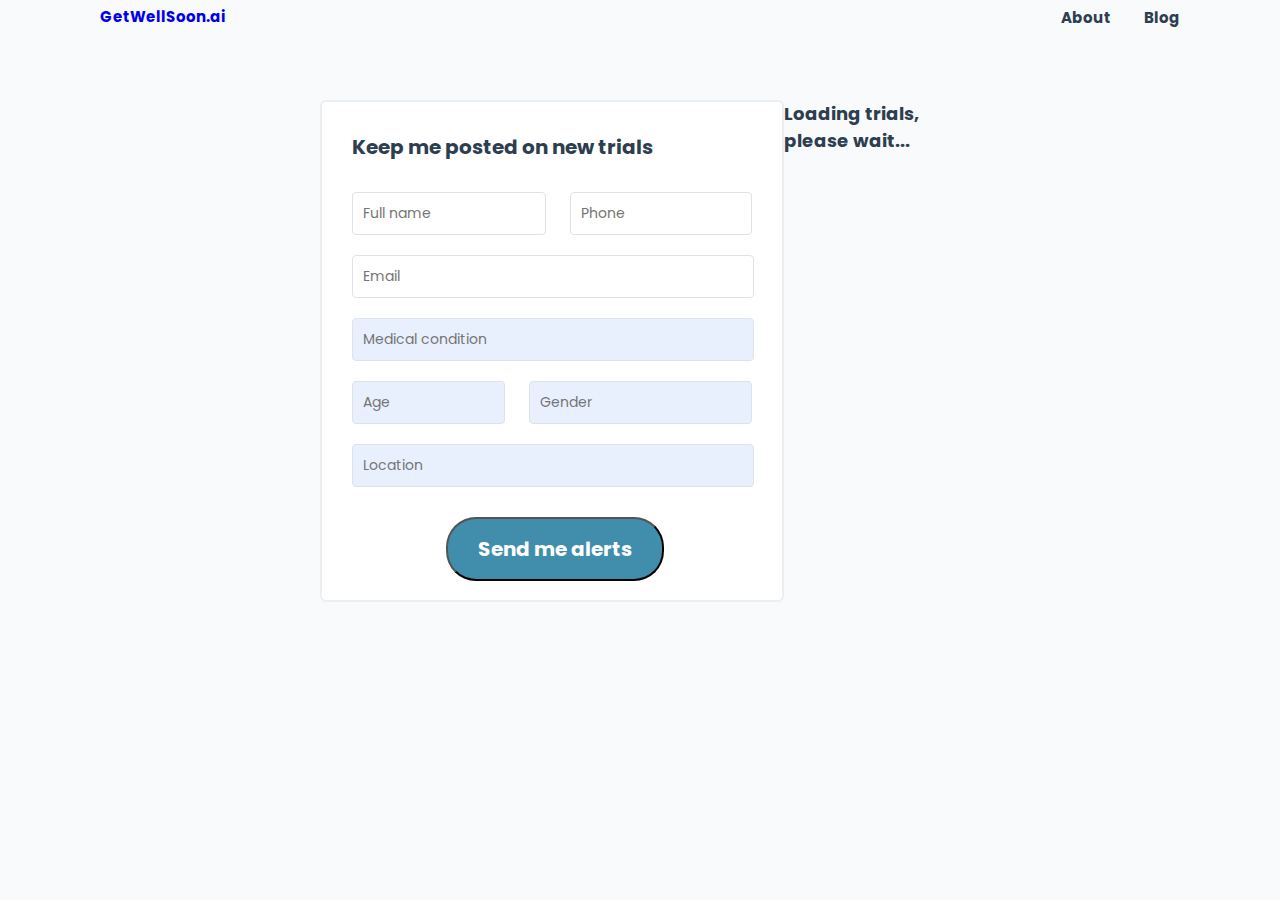
<file: src/main/resources/static/getwellsoon/results.html>
<!DOCTYPE html>
<html lang = "en" dir = "ltr">
  <head>
    <meta charset = "utf-8">
    <link rel = "stylesheet" href="https://cdnjs.cloudflare.com/ajax/libs/font-awesome/4.7.0/css/font-awesome.css">
    <link href = "https://fonts.googleapis.com/css?family=Poppins&display=swap" rel = "stylesheet">
    <link rel = "stylesheet" type = "text/css" href = "nav.css">
    <link rel = "stylesheet" type = "text/css" href = "results.css">
    <title>GetWellSoon.ai</title>
  </head>
  <body onload = "loadPage()">
    <script src = "results.js"></script>
    <nav class = "nav" id = "nav">
      <a class = "nav-logo" id = "nav-logo" href="index.html">GetWellSoon.ai</a>
      <div class = "nav-links" id = "nav-links">
        <a class = "nav-link" id = "about-link" href="about.html">About</a>
        <a class = "nav-link" id = "blog-link" href="blog.html">Blog</a>
      </div>
    </nav>
    <div class = "main-page" id = "main-page">
      <div class = "container" id = "forms-container">
        <form class = "form" id = "location-filter-form">
          <h2 class = "form-name" id = "location-filter-form-name">I'm willing to travel</h2>
          <div class = "radio-container">
            <input class = "radio-field" type = "radio" value = "50" name = "location-filter">
            <label class = "radio-name">50 miles</label>
          </div>
          <div class = "radio-container">
            <input class = "radio-field" type = "radio" value = "100" name = "location-filter">
            <label class = "radio-name">100 miles</label>
          </div>
          <div class = "radio-container">
            <input class = "radio-field" type = "radio" value = "200" name = "location-filter">
            <label class = "radio-name">200 miles</label>
          </div>
          <div class = "radio-container">
            <input class = "radio-field" type = "radio" value = "any" name = "location-filter" checked>
            <label class = "radio-name">Any distance</label>
          </div>
        </form>
        <form class = "form" id = "trial-alerts-form" onsubmit = "submitForm()">
          <h2 class = "form-name" id = "trial-alerts-form-name">Keep me posted on new trials</h2>
          <div class = "input-container">
            <input class = "input-field" id = "name-field" type = "text" placeholder = "Full name">
            <input class = "input-field" id = "phone-field" type = "phone" placeholder = "Phone">
          </div>
          <div class = "input-container">
            <input class = "input-field" id = "email-field" type = "email" placeholder = "Email">
          </div>
          <div class = "input-container">
            <input class = "input-field" id = "condition-field" type = "text" placeholder = "Medical condition">
          </div>
          <div class = "input-container">
            <input class = "input-field" id = "age-field" type = "text" placeholder = "Age">
            <input class = "input-field" id = "gender-field" type = "text" placeholder = "Gender">
            <!--<input class = "input-field" id = "age-field" type = "text" placeholder = "Age">-->
          </div>
          <div class = "input-container">
            <input class = "input-field" id = "location-field" type = "text" placeholder = "Location">
          </div>
          <input id = "trial-alerts-form-submit" type = "submit" value = "Send me alerts">
        </form>
      </div>
      <div class = "container" id = "trials-container">
        <div class = "container" id = "trial-count-container">
          <h2 class = "trial-count" id = "trial-count">Loading trials, please wait...</h2>
        </div>
        <div class = "container" id = "accordion-container">
        </div>
      </div>
    </div>
  </body>
</html>
</file>
<file: src/main/resources/static/getwellsoon/nav.css>
@import url('https://fonts.googleapis.com/css?family=Poppins&display=swap');

.nav {
  display: flex;
  justify-content: space-between;
  padding: 5px 0px;
  color: black;
  font-weight: bold;
}

.nav-logo {
  margin-left: 100px;
  font-size: 15px;
  text-decoration:none;
}

.nav-links {
  margin-right: 100px;
}

.nav-link {
  margin-left: 30px;
  font-size: 15px;
  color: #2D3E50;
  text-decoration:none;
}
</file>
<file: src/main/resources/static/getwellsoon/results.css>
body {
  padding: 0;
  margin: 0;
  font-family: 'Poppins', sans-serif;
  background-color: #F9FAFB;
}

a {
  cursor: pointer;
}

.input-container {
  margin-top: 20px;
  margin-left: 30px;
  margin-right: 30px;
}

.input-field {
  //border: 1px solid #d9d9d9;
  //margin: 20px 0;
  //padding: 10px 10px;
  //width: 458px;
  //display: block;
  //outline: none;
  width: 380px;
  padding: 10px;
  border: 1px solid #DDE3E6;
  border-radius: 4px;
  background-color: #FFFFFF;
  font-size: 18px;
  color: #8993A4;
  font-family: Poppins;
  font-size: 14px;
  line-height: 21px;
}

#name-field {
  margin-right: 20px;
  width: 172px;
  display: inline;
  margin-bottom: 0;
}

#phone-field {
  width: 160px;
  display: inline;
  margin-bottom: 0;
}

#age-field {
  width: 131px;
  display: inline;
  margin-bottom: 0;
  margin-top: 0;
}

#gender-field {
  width: 201px;
  display: inline;
  margin-bottom: 0;
  margin-top: 0;
  margin-left: 20px;
}

.main-page {
  margin: 65px 320px;
  //border: 1px green solid;
  display: flex;
  justify-content: space-between;
}

#forms-container {
  //border: 2px solid red;
}

.form {
  background-color: white;
  border-radius: 5px;
  border: 1px solid #A0A0A0;
}

#location-filter-form {
	height: 182px;
	width: 460px;
	border: 2px solid #ECEFF1;
	border-radius: 6px;
	background-color: #FFFFFF;
  margin-bottom: 10px;
  display: none;
}

#location-filter-form-name {
  margin-left: 20px;
  margin-top: 17px;
  margin-bottom: 7px;
	color: #2D3E50;
	font-family: Poppins;
	font-size: 16px;
	line-height: 21px;
}

#trial-alerts-form {
	height: 498px;
	width: 460px;
	border: 2px solid #ECEFF1;
	border-radius: 6px;
	background-color: #FFFFFF;
}

.radio-name {
	color: #2D3E50;
	font-family: Poppins;
	font-size: 14px;
	line-height: 21px;
  padding-left:5px;
  position: relative;
  top: 0.1em;
}

.radio-container {
  margin-left: 20px;
  padding: 5px 0 0px 0;
}

.radio-field{
  height: 13px;
  width: 13px;
  margin: 0;
}

.trial-count {
  color: #2D3E50;
  font-family: Poppins;
  font-size: 18px;
  font-weight: bold;
  line-height: 27px;
  margin: 0;
}

#trial-alerts-form-name {
  padding-top: 30px;
  padding-left: 30px;
  margin: 0;
  color: #2D3E50;
  font-family: Poppins;
  font-size: 20px;
  font-weight: bold;
  line-height: 30px;
  padding-bottom: 10px;
}

#trial-alerts-form-submit {
	color: #FFFFFF;
	font-family: Poppins;
	font-size: 20px;
	font-weight: bold;
	line-height: 30px;

  margin-left: 124px;
  border-radius: 30px;
  background-color: #408DAC;
  padding: 15px 30px;
  margin-top: 30px;
}

#trials-container {
  //border: 2px solid blue;
}

#trial-count-container {
  margin-bottom: 15px;
}

.trial-card {
  width: 750px;
  padding: 5px;
  background-color: white;
  margin: 15px 0;
  border: 1px solid #ECEFF1;
  border-radius: 4px;
}

.trial-name {
  color: #408DAC;
  font-family: Poppins;
  font-size: 20px;
  font-weight: bold;
  line-height: 30px;
  display:block;
  //font-weight: bold;
  width: 100%;
  border: none;
  outline: none;
  text-align: left;
  padding: 8px 20px;
  cursor: pointer;
  display: inline-flex;
  align-items: center;
  justify-content: space-between;
}

.trial-name::after {
  color: #212121;
  margin-left: 28px;
  content: '\f107';
  font-family: "fontawesome";
  font-size: 26px;
  //float: right;
  transition: content 0.2s linear;
}

.trial-name.is-open::after {
  content: '\f106';
}

.trial-content {
  //margin: 10px 0 0 0;
  margin: 0;
  padding: 0 20px;
  font-size: 17px;
  background-color: white;
  max-height: 0;
  overflow: hidden;
  transition: max-height 0.2s ease-in-out;
}

.trial-content p {
  margin: 5px 0;
  color: #2D3E50;
  font-family: Poppins;
  font-size: 15px;
  line-height: 28px;
}

.trial-content a {
  margin: 10px 0;
  font-family: Poppins;
  font-size: 15px;
  line-height: 28px;
  text-decoration: underline;
  color: blue;
}

.embolden {
  font-weight: bolder;
  color: black;
}
</file>
